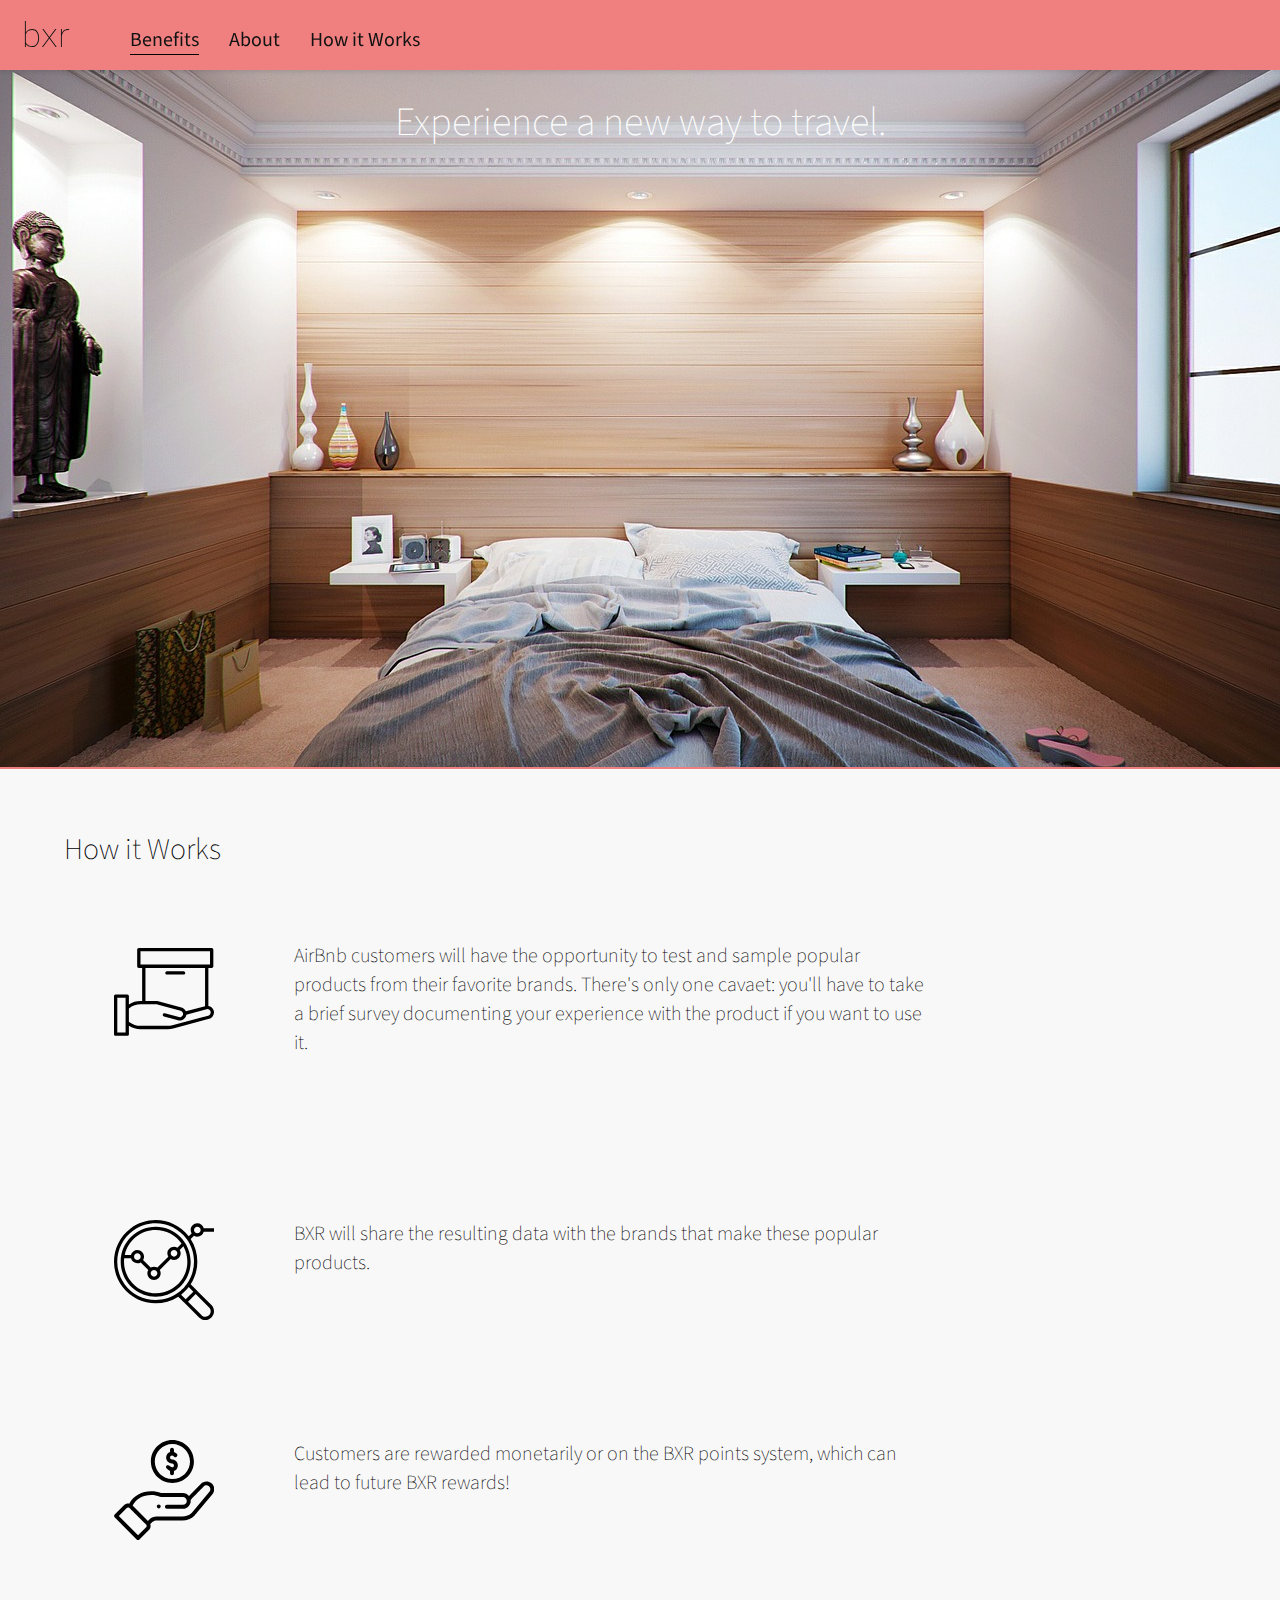
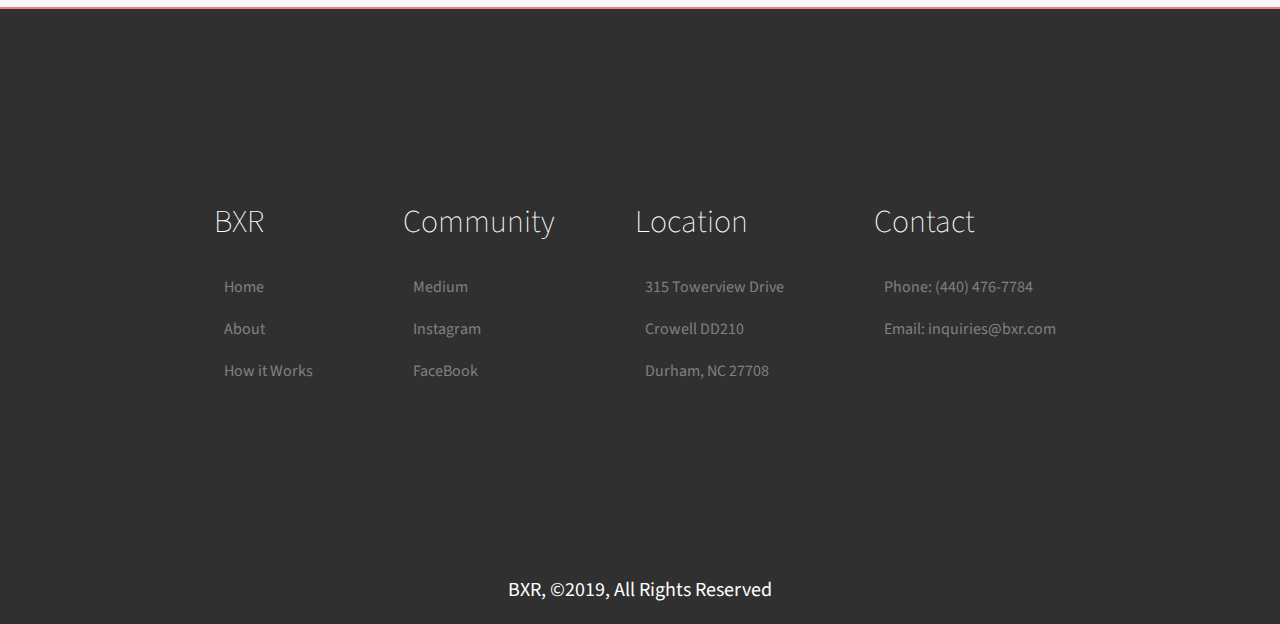
<file: index.html>
<!-- DANIEL BERLIN AND WILL SHEEHAN, ©2019, ALL RIGHTS RESERVED -->
<!DOCTYPE html>
<html>
  <head>
    <meta charset="utf-8">
    <title>BXR</title>
    <meta name="viewport" content="width=device-width, initial-scale=1.0">
    <link href="https://fonts.googleapis.com/css?family=IBM+Plex+Sans|Roboto" rel="stylesheet">
    <link href="https://fonts.googleapis.com/css?family=Amiri|Cormorant+Garamond" rel="stylesheet">
    <link href="https://fonts.googleapis.com/css?family=Quicksand" rel="stylesheet">
    <link href="https://fonts.googleapis.com/css?family=Source+Sans+Pro:200" rel="stylesheet">
    <link rel="stylesheet" href="style.css">
    <script src="js/main.js" async></script>
  </head>
  <header>
    <a class="header-index" href="index.html">bxr</a>
    <nav>
      <ul>
        <li> <a class="dropbtn">
        <div class="dropdown"><a>Benefits</a><div class="dropdown-content">
            <a href="#">For Brands</a>
            <a href="#">For Owners</a>
            <a href="#">For Renters</a>
          </div>
        </div></a></li>
        <li> <a href="about.html"> About </a> </li>
        <li> <a href="#hiw"> How it Works </a> </li>
      </ul>
    </nav>
  </header>
  <body>
    <section class="one">
      <article class="headline">
        <h1 style="font-size: 40px;">Experience a new way to travel.</h1>
      </article>
    </section>
    <section class="two" id="hiw">
      <article class="">
         <p>How it Works</p>
      </article>
      <article class="descript-text">
        <div id="wantedonscroll"></div>
        <div class="fadein">
           <img style="margin-right: 80px;" src="img/product.svg" alt="" height="100px" class="icons">
        </div>
        <p>AirBnb customers will have the opportunity to test and sample popular
        products from their favorite brands. There's only one cavaet: you'll have to take a brief survey
        documenting your experience with the product if you want to use it.</p>
      </article>
      <br>
      <article class="descript-text">
        <div class="fadein">
          <img style="margin-right: 80px;" src="img/data.svg" alt="" height="100px" class="icons">
        </div>
        <p>BXR will share the resulting data with the brands that make these popular products.</p>
      </article>
      <br>
      <article style="margin-bottom: 100px;" class="descript-text">
        <div class="fadein">
          <img style="margin-right: 80px;" src="img/money.svg" alt="" height="100px" class="icons">
        </div>
        <p>Customers are rewarded monetarily or on the BXR points system, which can lead to
        future BXR rewards!</p>
      </article>
    </section>
  </body>
  <footer>
      <div class="footer-box">
        <div class="footer-box-elem">
          <h1>BXR</h1>
          <ul>
            <li><a href="index.html">Home</a></li>
            <li><a href="about.html">About</a></li>
            <li><a href="index.html#hiw"> How it Works</a></li>
          </ul>
        </div>
        <!-- <div class="vertical-line"> -->
        <!-- </div> -->
        <div class="footer-box-elem">
          <h1>Community</h1>
          <ul>
            <li><a href="">Medium</a></li>
            <li><a href="">Instagram</a></li>
            <li><a href="">FaceBook</a></li>
          </ul>
        </div>
        <!-- <div class="vertical-line"> -->
        <!-- </div> -->
        <div class="footer-box-elem">
          <h1>Location</h1>
          <ul>
            <li><a href="">315 Towerview Drive</a></li>
            <li><a href="">Crowell DD210</a></li>
            <li><a href="">Durham, NC 27708</a></li>
          </ul>
        <!-- </div> -->
        <!-- <div class="vertical-line"> -->
        </div>
        <div class="footer-box-elem">
          <h1>Contact</h1>
          <ul>
            <li><a href="">Phone: (440) 476-7784</a></li>
            <li><a href="">Email: inquiries@bxr.com</a></li>
            <li><a href=""></a></li>
          </ul>
        </div>
      </div>
      <p style="text-align: center; font-size: 20px;">BXR, ©2019, All Rights Reserved</p>
  </footer>
</html>
</file>
<file: style.css>
/* DANIEL BERLIN AND WILL SHEEHAN, ©2019, ALL RIGHTS RESERVED */

/* SITE-WIDE STYLING */
html {
	background-color: rgba(248,248,248,1);
}

html, header, body, footer {
	max-width: 100%;
}

* {
  text-decoration: none;
}

ul, li {
	list-style: none;
}

/* HEADER STYLING */
header {
  width: 100%;
  height: 35px;
  text-align: left;
  padding: 17.5px;
  box-shadow: 0px 2px 4px rgba(0, 0, 0, 0.1);
  background-color: rgba(248, 248, 248, 1);
	position: fixed;
  top: 0px;
  left: 0px;
	background-color: lightcoral;
}

header .header-index {
	font-family: 'Roboto', sans-serif;
  font-size: 35px;
  font-weight: lighter;
  color: #111;
  display: block;
  text-align: left;
	float: left;
	line-height: 27px;
	padding: 2px;
  margin: 2.5px;
	transition: color 0.3s;
}

header .header-index:hover {
	color: lightgray;
}

header nav ul {
  margin-left: 0px;
	margin-top: 8px;
  float: left;
}

header nav ul li {
  display: inline-block;
  float: left;
  list-style: none;
  padding: 0 15px;
}

header nav ul li a {
  font-family: 'Source Sans Pro', serif;
  font-size: 20px;
  color: #111;
	transition: color 0.3s;
}

header nav ul li a:hover {
	color: lightgray;
}

/* BODY STYLING */
body {
	width: 100%;
	height: 100%;
	position: relative;
	margin: 0;
	padding: 0;
}

body article {
  display: block;
	width: 90vw;
	margin: 3.5em auto;
	font-size: 1.2em;
	line-height: 1.5em;
	font-family: 'Source Sans Pro', sans-serif;
}

body article p {
	padding-bottom: 10px;
}

body article h1 {
	font-size: 30px;
	font-weight: lighter;
}

/* FOOTER STYLING */

footer {
	position: absolute;
	background-color: rgb(48, 48, 48, 48);
	width: 100%;
	border-top: 2px solid lightcoral;
	font-family: 'Source Sans Pro', sans-serif;
	color: white;
}

.footer-box {
	display: flex;
	flex-wrap: wrap;
	justify-content: center;
	margin: 10%;
}

.footer-box-elem {
	margin: 40px;
}

.footer-box-elem h1 {
	font-weight: lighter;
}

.footer-box-elem a {
	text-decoration: none;
	color: gray;
	transition: color 0.3s;
}

.footer-box-elem a:hover {
	color: white;
}

.footer-box-elem ul {
	padding: 0;
	list-style-type: none;
}

.footer-box-elem ul li {
	padding: 10px;
}

.vertical-line {
	border-left: 2px solid white;
	margin-right: 70px;
	height: 175px;
}

/* INDEX.HTML */

.headline {
	text-align: center;
	padding-top: 15px;
	color: white;
}

.icons {
	float: left;
	margin-left: 50px;
	margin-bottom: 50px;
}

.one {
	width: 100%;
	height: 700px;
	background-image: url("img/apartment.jpg"), url("img/staircase.jpg"), url("img/facade.jpg");
	background-position: left, right top, right bottom;
	background-repeat: no-repeat;
	font-family: 'Source Sans Pro', sans-serif;
}

.two {
	border-top: 2px solid lightcoral;
}

.two p {
	font-family: 'Source Sans Pro', sans-serif;
	font-weight: lighter;
	font-size: 30px;
}

/* ABOUT.HTML */

.aboutone {
	font-weight: lighter;
	font-size: 30px;
}

.descript-text p {
	font-size: 20px;
	margin-right: 25%;
}

.about-header {
	font-size: 40px;
	font-weight: bold;
}

.prof-text {
	font-size: 20px;
}

/* BENEFITS DROPDOWN */
.dropdown {
	display: inline-block;
  display: inline-block;
	border-bottom: .08px solid currentColor;
}
.dropdown-content {
	display: none;
	position: absolute;
	box-shadow: 0px 8px 16px 0px rgba(0,0,0,0.2);
  z-index: 1;
}

.dropdown-content a {
  color: black;
  padding: 12px 30px;
  display: block;
	transition: 0.3s;
}

.dropdown:hover .dropdown-content {display: block; background-color: lightcoral;}
.dropdown-content a:hover {color: #ddd; margin-left: 5px;}
</file>
